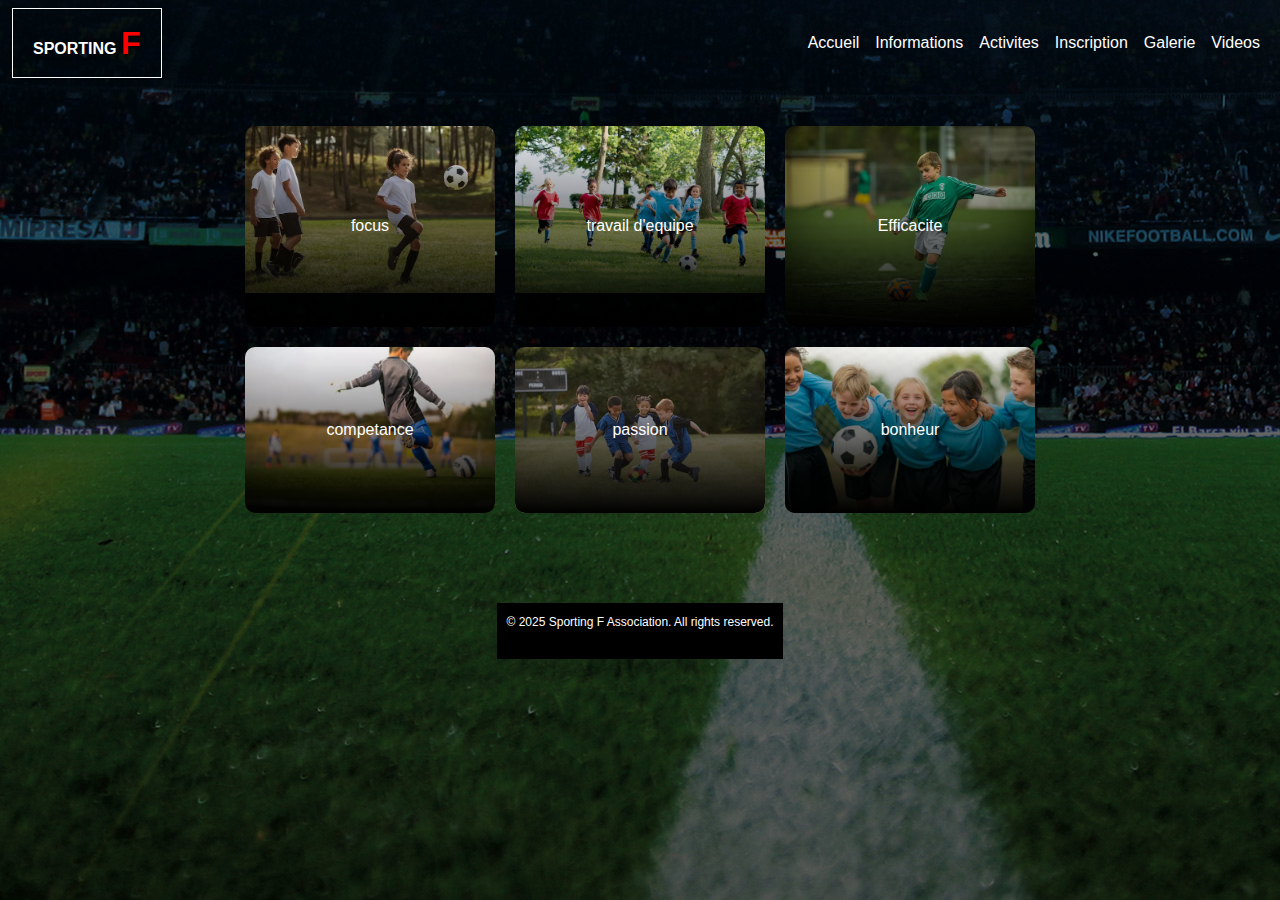
<file: index1.html>
<!DOCTYPE html>
<html lang="en">
<head>
    <meta charset="UTF-8">
    <meta name="viewport" content="width=device-width, initial-scale=1.0">
    <title>Document</title>
    <link rel="stylesheet" href="css/style1.css">
    <link href="https://cdn.jsdelivr.net/npm/bootstrap@5.3.0-alpha1/dist/css/bootstrap.min.css" rel="stylesheet">
    <script src="https://cdn.jsdelivr.net/npm/bootstrap@5.3.0-alpha1/dist/js/bootstrap.bundle.min.js"></script>
</head>
<body>
    <header>
        <nav class="navbar navbar-expand-lg navbar-dark bg-transparent">
            <div class="container-fluid">
                <div class="logo">
                    <a href="index.html">SporTing <span>F</span></a>
                </div>
                <!-- Navbar Toggler Button for Mobile -->
                <button class="navbar-toggler" type="button" data-bs-toggle="collapse" data-bs-target="#navbarNav" aria-controls="navbarNav" aria-expanded="false" aria-label="Toggle navigation">
                    <span class="navbar-toggler-icon"></span>
                </button>
                <!-- Navbar Links -->
                <div class="collapse navbar-collapse" id="navbarNav">
                    <ul class="navbar-nav ms-auto"> <!-- ms-auto pushes the items to the right -->
                        <li class="nav-item active">
                            <a class="nav-link text-white p-2" href="index.html">Accueil</a>
                        </li>
                        <li class="nav-item">
                            <a class="nav-link text-white p-2" href="info.html">Informations</a>
                        </li>
                        <li class="nav-item">
                            <a class="nav-link text-white p-2" href="index4.html">Activites</a>
                        </li>
                        <li class="nav-item">
                            <a class="nav-link text-white p-2" href="index2.html">Inscription</a>
                        </li>
                        <li class="nav-item">
                            <a class="nav-link text-white p-2" href="index1.html">Galerie</a>
                        </li>
                        <li class="nav-item">
                            <a class="nav-link text-white p-2" href="index3.html">Videos</a>
                        </li>
                    </ul>
                </div>
            </div>
        </nav>
        </header>
       
        <div class="ftf">
            <div class="d1">
                <img src="kids-playing-football-supervised-by-football-trainer_23-2149684385.webp" alt="erreur">
                <p>focus</p>
                
            </div>
            <div class="d1">
                <img src="chasing-the-soccer.gpj.webp" alt="erreur">
                <p>travail d'equipe</p>
                
            </div>
            <div class="d1">
                <img src="child-1.gpj.webp" alt="erreur">
                <p>Efficacite</p>
                
            </div>
            
            
            <div class="d1">
                <img src="kid-playing.gpj.webp" alt="erreur">
                <p>competance</p>
                
            </div>
                <div class="d1">
                <img src="ch.webp" alt="erreur">
                <p>passion</p>
                
            </div>
                <div class="d1">
                <img src="friends-on-a-soccer-team.webp" alt="erreur">
                <p>bonheur</p>
                
            </div>
            </div>
        
        
        
        
        
        
        
        
        
        
        
        
        
        
        
        </div>
        <footer>
    <div class="footer-container">
        
    <div class="footer-bottom">
        <p>&copy; 2025 Sporting F Association. All rights reserved.</p>
    </div>
    </div>
</footer>
</body>
</html>
</file>
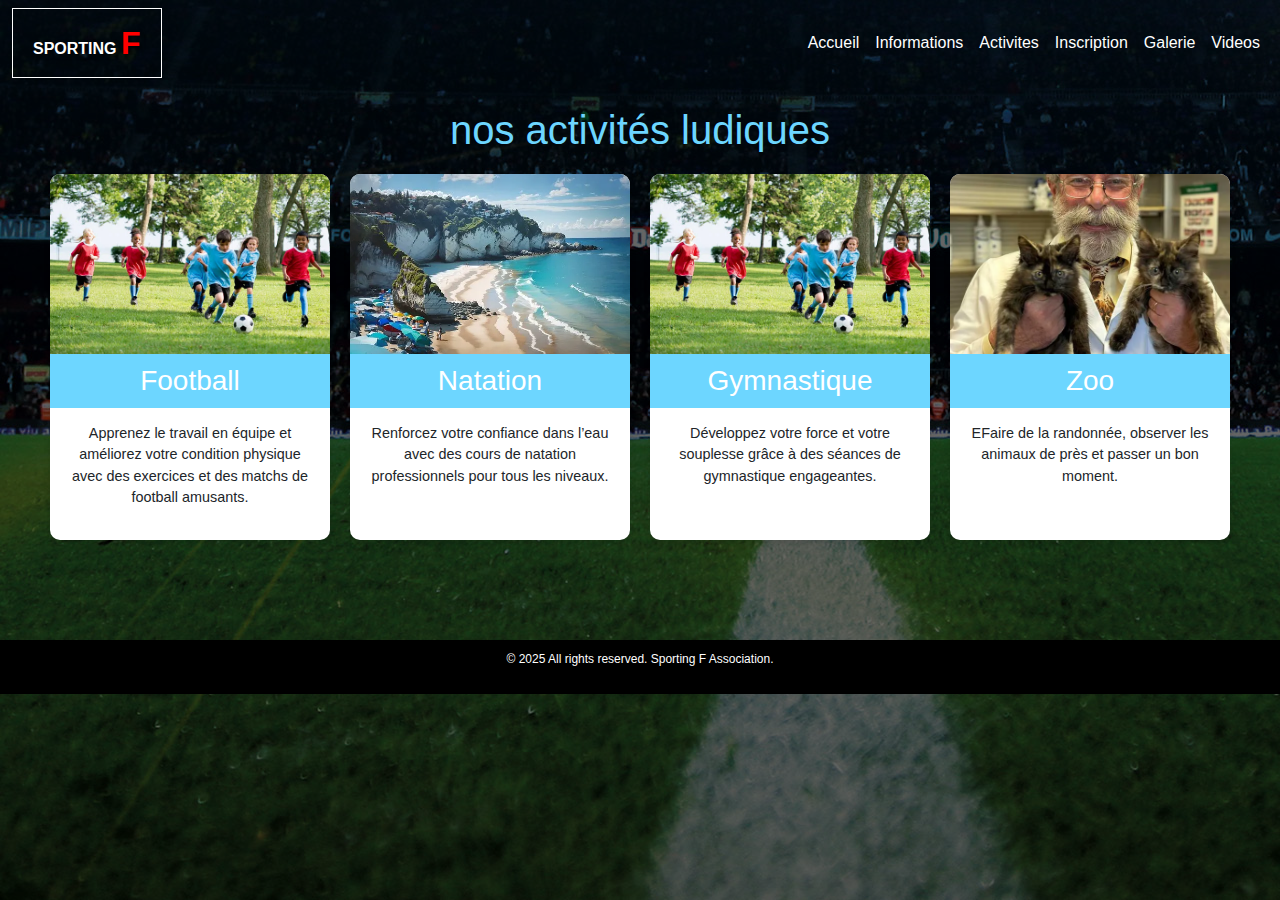
<file: index4.html>
<!DOCTYPE html>
<html lang="en">
<head>
  <meta charset="UTF-8">
  <meta name="viewport" content="width=device-width, initial-scale=1.0">
  <title>Activities for Kids</title>
  <link rel="stylesheet" href="css/style4.css">
  <link href="https://cdn.jsdelivr.net/npm/bootstrap@5.3.0-alpha1/dist/css/bootstrap.min.css" rel="stylesheet">
    <script src="https://cdn.jsdelivr.net/npm/bootstrap@5.3.0-alpha1/dist/js/bootstrap.bundle.min.js"></script>
</head>
<body>
  <header>
    <nav class="navbar navbar-expand-lg navbar-dark bg-transparent">
        <div class="container-fluid">
            <div class="logo">
                <a href="index.html">SporTing <span>F</span></a>
            </div>
            <!-- Navbar Toggler Button for Mobile -->
            <button class="navbar-toggler" type="button" data-bs-toggle="collapse" data-bs-target="#navbarNav" aria-controls="navbarNav" aria-expanded="false" aria-label="Toggle navigation">
                <span class="navbar-toggler-icon"></span>
            </button>
            <!-- Navbar Links -->
            <div class="collapse navbar-collapse" id="navbarNav">
                <ul class="navbar-nav ms-auto"> <!-- ms-auto pushes the items to the right -->
                    <li class="nav-item active">
                        <a class="nav-link text-white p-2" href="index.html">Accueil</a>
                    </li>
                    <li class="nav-item">
                        <a class="nav-link text-white p-2" href="info.html">Informations</a>
                    </li>
                    <li class="nav-item">
                        <a class="nav-link text-white p-2" href="index4.html">Activites</a>
                    </li>
                    <li class="nav-item">
                        <a class="nav-link text-white p-2" href="index2.html">Inscription</a>
                    </li>
                    <li class="nav-item">
                        <a class="nav-link text-white p-2" href="index1.html">Galerie</a>
                    </li>
                    <li class="nav-item">
                        <a class="nav-link text-white p-2" href="index3.html">Videos</a>
                    </li>
                </ul>
            </div>
        </div>
    </nav>
    </header>

  <main>
    <section class="activities">
      <h1>nos activités ludiques</h1>
      <div class="activities-container">
        <!-- Activity 1 -->
        <div class="activity-card">
          <img src="chasing-the-soccer.gpj.webp" alt="Soccer">
          <h3>Football</h3>
          <p>Apprenez le travail en équipe et améliorez votre condition physique avec des exercices et des matchs de football amusants.</p>
        </div>
        <!-- Activity 2 -->
        <div class="activity-card">
          <img src="beach.webp" alt="Swimming">
          <h3>Natation</h3>
          <p>Renforcez votre confiance dans l’eau avec des cours de natation professionnels pour tous les niveaux.</p>
        </div>
        <!-- Activity 3 -->
        <div class="activity-card">
          <img src="chasing-the-soccer.gpj.webp" alt="Gymnastics">
          <h3>Gymnastique</h3>
          <p>Développez votre force et votre souplesse grâce à des séances de gymnastique engageantes.</p>
        </div>
        <!-- Activity 4 -->
        <div class="activity-card">
          <img src="animo.jpg" alt="Zoo">
          <h3>Zoo </h3>
          <p>EFaire de la randonnée, observer les animaux de près et passer un bon moment.</p>
        </div>
      </div>
    </section>
  </main>

  <footer>
    <div class="footer-container">
    </div>
    <div class="footer-bottom">
        <p>&copy; 2025 All rights reserved. Sporting F Association.</p>
    </div>
</footer>

</body>
</html>
</file>
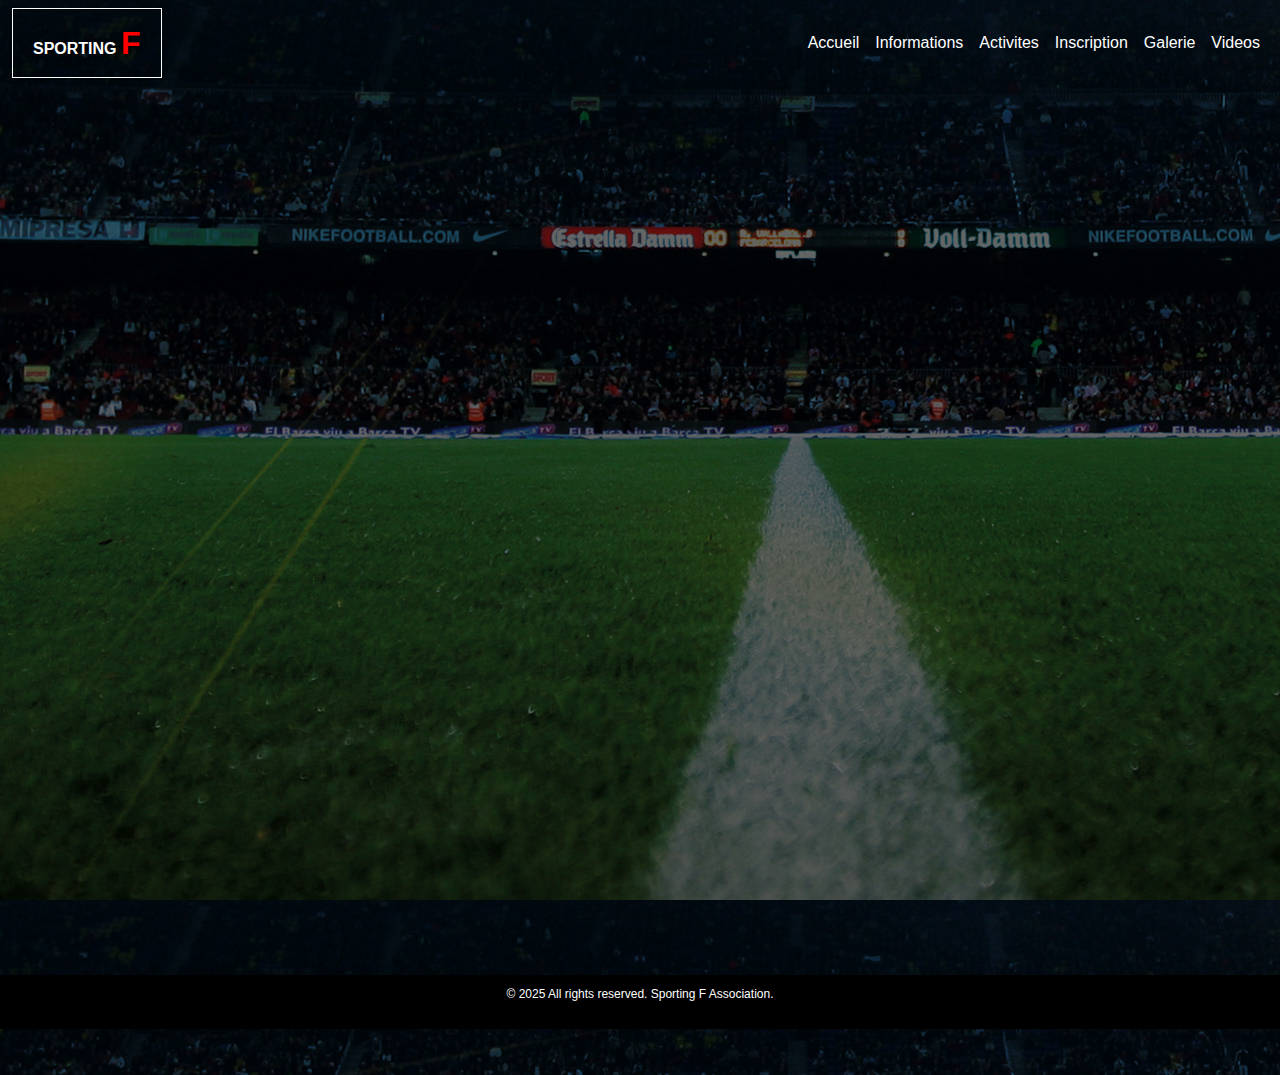
<file: info.html>
<!DOCTYPE html>
<html lang="en">
<head>
    <meta charset="UTF-8">
    <meta name="viewport" content="width=device-width, initial-scale=1.0">
    <title>Informations</title>
    <link rel="stylesheet" href="css/info.css">
    <link href="https://cdn.jsdelivr.net/npm/bootstrap@5.3.0-alpha1/dist/css/bootstrap.min.css" rel="stylesheet">
   </head>
<body>
    <header>
        <nav class="navbar navbar-expand-lg navbar-dark bg-transparent">
            <div class="container-fluid">
                <div class="logo">
                    <a href="index.html">SporTing <span>F</span></a>
                </div>
                <!-- Navbar Toggler Button for Mobile -->
                <button class="navbar-toggler" type="button" data-bs-toggle="collapse" data-bs-target="#navbarNav" aria-controls="navbarNav" aria-expanded="false" aria-label="Toggle navigation">
                    <span class="navbar-toggler-icon"></span>
                </button>
                <!-- Navbar Links -->
                <div class="collapse navbar-collapse" id="navbarNav">
                    <ul class="navbar-nav ms-auto"> <!-- ms-auto pushes the items to the right -->
                        <li class="nav-item active">
                            <a class="nav-link text-white p-2" href="index.html">Accueil</a>
                        </li>
                        <li class="nav-item">
                            <a class="nav-link text-white p-2" href="info.html">Informations</a>
                        </li>
                        <li class="nav-item">
                            <a class="nav-link text-white p-2" href="index4.html">Activites</a>
                        </li>
                        <li class="nav-item">
                            <a class="nav-link text-white p-2" href="index2.html">Inscription</a>
                        </li>
                        <li class="nav-item">
                            <a class="nav-link text-white p-2" href="index1.html">Galerie</a>
                        </li>
                        <li class="nav-item">
                            <a class="nav-link text-white p-2" href="index3.html">Videos</a>
                        </li>
                    </ul>
                </div>
            </div>
        </nav>
        </header>
    

    <section id="section-1" class="container mt-5">
        <h2 class="text-center text-white">Meet Our Coaches</h2>
        <div class="row mt-4 cards-items">
            <div class="col-md-6" class="coach">
                <div class="card text-center card text-center py-5">
                    <img src="iciom[1].png" class="card-img-top d-block m-auto" alt="Coach 1" style="width: 150px">
                    <div class="card-body">
                        <h5 class="card-title">Coach Hamza</h5>
                        <p class="card-text">Coach Hamza est un entraîneur passionné et expérimenté, spécialisé dans le développement des compétences techniques et tactiques des joueurs. Avec son approche dynamique et motivante, il inspire les joueurs à donner le meilleur d'eux-mêmes sur le terrain.</p>
                    </div>
                </div>
            </div>
            <div class="col-md-6" class="coach">
                <div class="card text-center card text-center py-5">
                    <img src="iciom[1].png" class="card-img-top d-block m-auto" alt="Coach 2" style="width: 150px">
                    <div class="card-body">
                        <h5 class="card-title">Coach Mohammed</h5>
                        <p class="card-text">Passionné par le football depuis son jeune âge, Coach Mohammed est un entraîneur expérimenté et dévoué. Il est connu pour son approche pédagogique et sa capacité à motiver les joueurs tout en développant leurs compétences techniques et stratégiques.</p>
                    </div>
                </div>
            </div>
        </div>
    </section>


    <section id="section-2" class="container mt-5">
        <h2 class="text-center text-white">L'emploi d'entrainement</h2>
        <table class="table table-striped table-dark table-hover mt-4">
            <thead>
                <tr>
                    <th scope="col">Jour</th>
                    <th scope="col">Date</th>
                </tr>
            </thead>
            <tbody>
                <tr>
                    <td>Lundi</td>
                    <td>January 22, 2025</td>
                </tr>
                <tr>
                    <td>Mercredi</td>
                    <td>January 24, 2025</td>
                </tr>
                <tr>
                    <td>Vendredi</td>
                    <td>January 26, 2025</td>
                </tr>
            </tbody>
        </table>
    </section>

    <footer>
        <div class="footer-container">
        </div>
        <div class="footer-bottom">
            <p>&copy; 2025 All rights reserved. Sporting F Association.</p>
        </div>
    </footer>

    <script src="https://cdn.jsdelivr.net/npm/bootstrap@5.3.0-alpha1/dist/js/bootstrap.bundle.min.js"></script>
</body>
</html>
</file>
<file: css/style1.css>
@import url(general.css);
.ftf {
    display: flex;
    flex-wrap: wrap;
    width: 1000px;
    max-width: 100%;
    gap: 20px;
    margin: 20px auto;
    padding: 20px;
    justify-content: center;
}
.d1 img{
    width: 100%;
    transition: .4s ease;
    
}
a:hover{
    
    border-radius: 20px;
}



.d1 p {
    position: absolute;
    top: 0;
    width: 100%;
    height: 100%;
    display: flex;
    justify-content: center;
    align-items: center;
    z-index: 2;
    color: #fff;
}

.d1 {
    position: relative;
    border-radius: 10px;
    overflow: hidden;
    transition: .4s ease;
    width: 250px;
}

.d1::before {
    content: "";
    position: absolute;
    width: 100%;
    height: 100%;
    z-index: 1;
    background: linear-gradient(180deg, transparent, black);
}

.d1:hover > img {
    transform: scale(1.5);
}


@media (max-width : 750px){
    .d1{width: 100%;}
}
</file>
<file: css/style4.css>
@import url(general.css);
  main {
    padding: 20px;
  }
  .activities h1 {
    text-align: center;
    margin-bottom: 20px;
    color: rgb(109, 214, 255);
  }
  
  .activities-container {
    display: flex;
    flex-wrap: wrap;
    gap: 20px;
    justify-content: center;
  }
  
  .activity-card {
    background: #fff;
    border-radius: 10px;
    box-shadow: 0 4px 6px rgba(0, 0, 0, 0.1);
    overflow: hidden;
    width: 280px;
    text-align: center;
    transition: transform 0.3s ease, box-shadow 0.3s ease;
  }
  
  .activity-card img {
    width: 100%;
    height: 180px;
    object-fit: cover;
  }
  
  .activity-card h3 {
    background: rgb(109, 214, 255);
    color: #fff;
    padding: 10px;
    margin: 0;
  }
  
  .activity-card p {
    padding: 15px;
    font-size: 0.9rem;
  }
  
  .activity-card:hover {
    transform: translateY(-10px);
    box-shadow: 0 8px 15px rgba(0, 0, 0, 0.2);
  }
</file>
<file: css/info.css>
@import url(general.css);
.container.mt-5 {
    animation: fadeSlideIn 1.2s ease-out;
    opacity: 0; /* Début de l'animation invisible */
    animation-fill-mode: forwards; /* Conserver l'état final après l'animation */
  }
  
  /* Animation pour l'apparition avec glissement */
  @keyframes fadeSlideIn {
    from {
      opacity: 0;
      transform: translateY(20px); /* Déplace vers le bas */
    }
    to {
      opacity: 1;
      transform: translateY(0); /* Retour à la position originale */
    }
  }
  

@media (max-width : 800px) {
  .cards-items {gap: 20px;}
}
</file>
